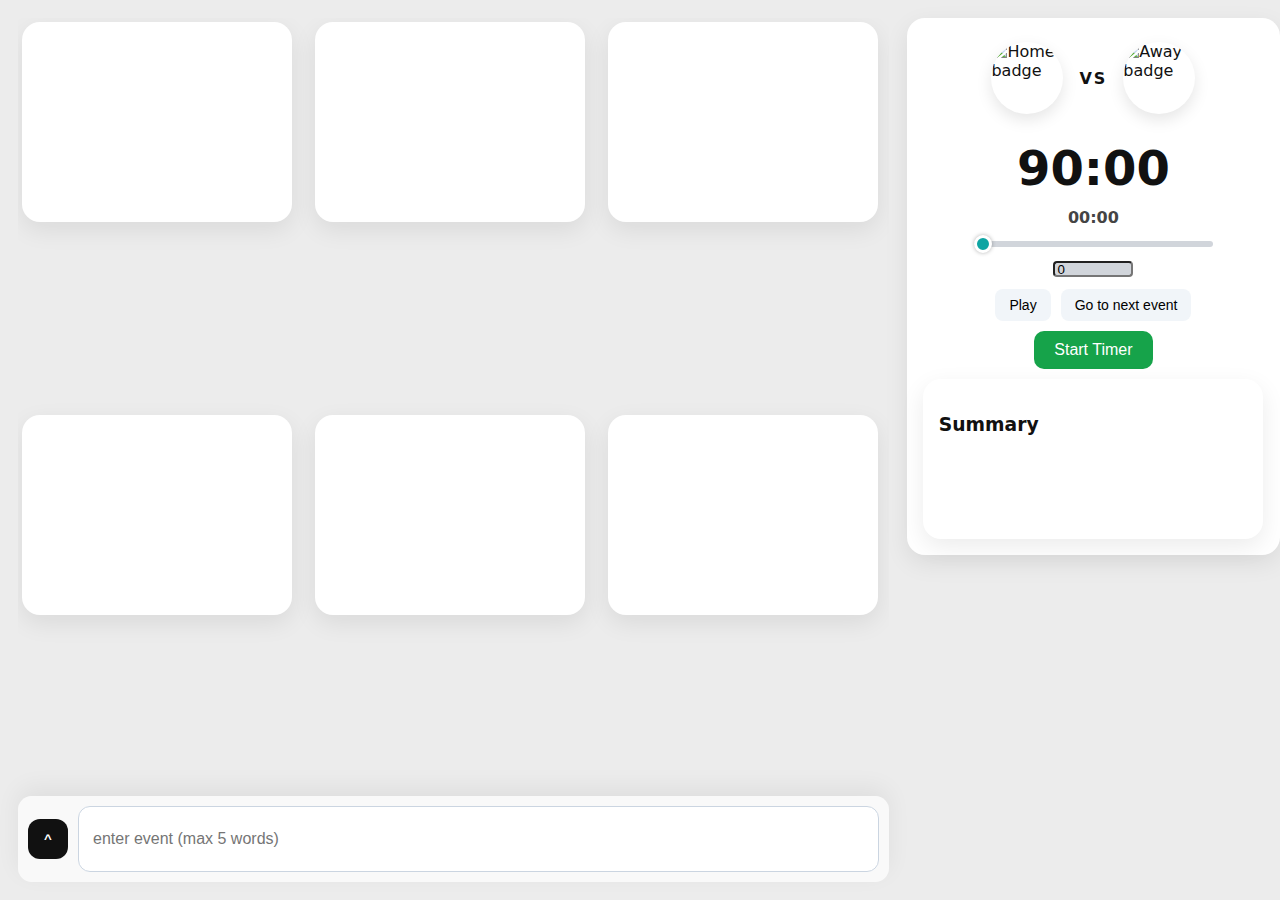
<file: frontend/index.html>
<!DOCTYPE html>
<html lang="en">
<head>
  <meta charset="UTF-8" />
  <meta name="viewport" content="width=device-width, initial-scale=1.0" />
  <title>Pre-Match Report</title>
  <link rel="stylesheet" href="styles/index.css" />
</head>
<body>
  <main class="page">
    <!-- Left 70% -->
    <section class="left">
      <div class="events-panel" id="events-panel">
        <div class="events-header">Recent Events</div>
        <ul id="events-list"></ul>
      </div>

      <div class="left-content">
        <!-- Tiles (single grid, exactly 6 tiles) -->
        <div class="tiles-grid" id="tiles-grid">
          <div class="tile" id="tile-0"><div class="model-label"></div><div class="model-prob"></div></div>
          <div class="tile" id="tile-1"><div class="model-label"></div><div class="model-prob"></div></div>
          <div class="tile" id="tile-2"><div class="model-label"></div><div class="model-prob"></div></div>
          <div class="tile" id="tile-3"><div class="model-label"></div><div class="model-prob"></div></div>
          <div class="tile" id="tile-4"><div class="model-label"></div><div class="model-prob"></div></div>
          <div class="tile" id="tile-5"><div class="model-label"></div><div class="model-prob"></div></div>
        </div>
      </div>

      <div class="left-input" id="left-input">
        <button id="events-toggle" aria-label="Show recent events">^</button>
        <input id="event-input" type="text" maxlength="120" placeholder="enter event (max 5 words)" />
      </div>
    </section>

    <!-- Right 30% -->
    <aside class="right">
      <div class="card card-top">
        <div class="teams-vs">
          <img id="home-badge" alt="Home badge" />
          <span class="vs">VS</span>
          <img id="away-badge" alt="Away badge" />
        </div>

      <!-- Timer row: Vertical layout -->
      <div class="timer-row">

        <!-- BIG TIMER -->
        <div id="timer" class="big-timer">90:00</div>

        <!-- SMALL TIMER LABEL -->
        <div id="slider-time" class="small-time">00:00</div>

        <!-- SLIDER ONLY -->
        <div class="slider-container">
            <input id="time-slider" type="range" min="0" max="5400" value="0" step="1" />
        </div>

        <!-- FIX: Time input placed OUTSIDE the slider container -->
        <input id="time-input" type="number" min="0" max="5400" value="0" step="1" style="width:80px;">

        <!-- BUTTONS -->
        <div class="timer-controls">
            <div class="timer-buttons">
                <button id="play-btn">Play</button>
                <button id="jump-goal">Go to next event</button>
            </div>
            <button id="timer-btn" class="start">Start Timer</button>
        </div>

      </div>
  
      <div class="card card-bottom">
        <h3>Summary</h3>

        <!-- reinforcement results -->
        <div id="title-0" class="summary-line"></div>
        <div id="title-1" class="summary-line"></div>
        <div id="title-2" class="summary-line"></div>
        <div id="title-3" class="summary-line"></div>
        <div id="title-4" class="summary-line"></div>
        <div id="title-5" class="summary-line"></div>
        <div id="title-6" class="summary-line"></div>

        <!-- summary tile -->
        <div id="summary-tile" style="margin-top:12px; font-weight:600;"></div>
      </div>
    </aside>
  </main>

<script src="api.js"></script>
<script src="main.js"></script>
</body>
</html>
</file>
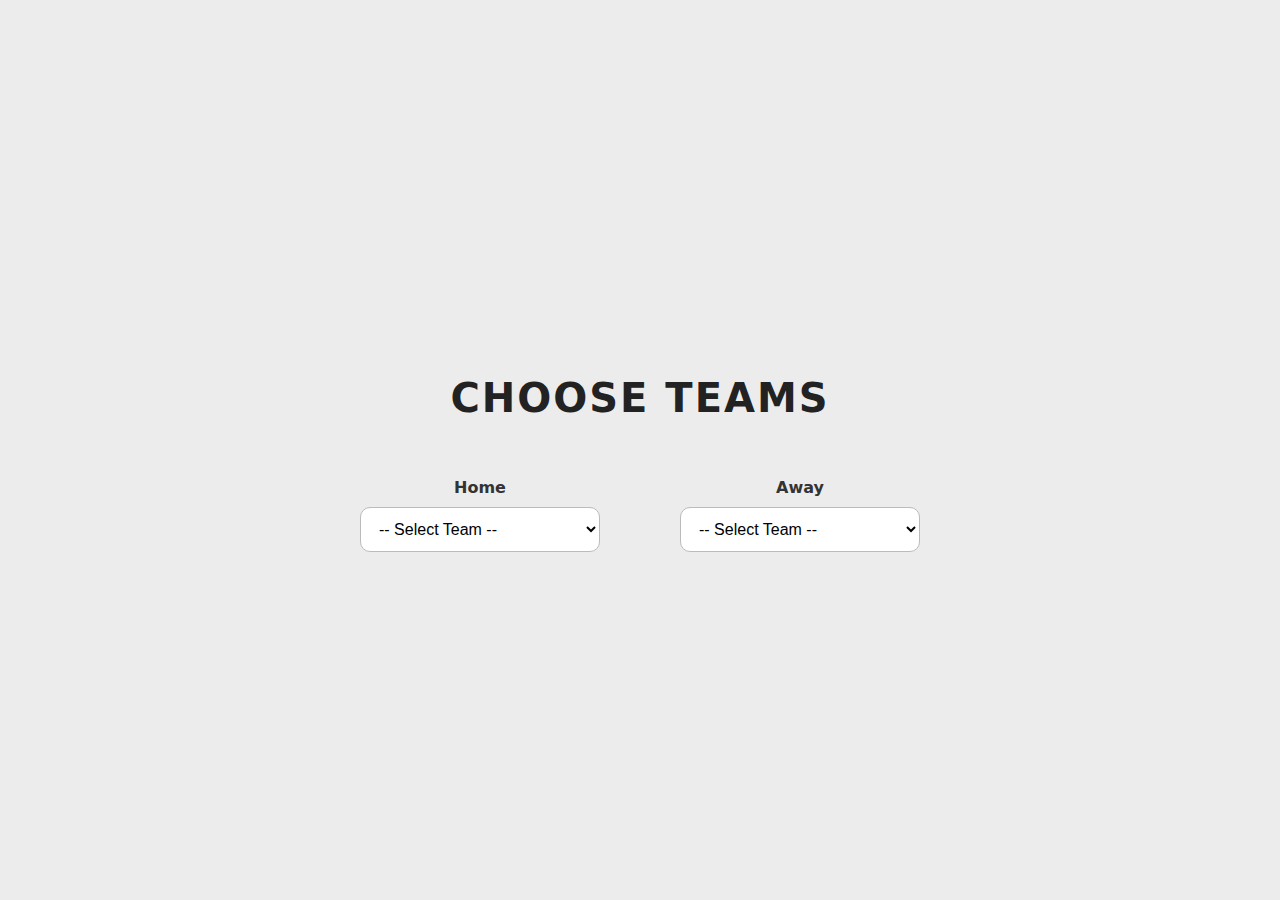
<file: frontend/welcome.html>
<!-- welcome.html -->
<!DOCTYPE html>
<html lang="en">
<head>
  <meta charset="UTF-8" />
  <meta name="viewport" content="width=device-width, initial-scale=1.0" />
  <title>Welcome · Team Selector</title>
  <link rel="stylesheet" href="styles/welcome.css" />
</head>
<body>
  <div class="container">
    <h1>CHOOSE TEAMS</h1>

    <div class="dropdown-row">
      <div class="dropdown-block">
        <label>Home</label>
        <select id="home-select">
          <option value="">-- Select Team --</option>
          <option value="arsenal">Arsenal</option>
          <option value="chelsea">Chelsea</option>
        </select>
        <img id="home-img" class="team-img hidden" alt="Home team badge" />
      </div>

      <div class="dropdown-block">
        <label>Away</label>
        <select id="away-select">
          <option value="">-- Select Team --</option>
          <option value="arsenal">Arsenal</option>
          <option value="chelsea">Chelsea</option>
        </select>
        <img id="away-img" class="team-img hidden" alt="Away team badge" />
      </div>
    </div>

    <button id="generate-btn" class="hidden">Generate Pre-Match Report</button>
  </div>

  <script src="script.js"></script>
</body>
</html>
</file>
<file: frontend/styles/index.css>
/* styles/index.css (for index.html) */
:root{ --bg:#ececec; --card:#ffffff; --ink:#111; --muted:#6b7280; --accent:#111; }
*{ box-sizing:border-box; }
html,body{ height:100%; }
body{ margin:0; background:var(--bg); font-family: Inter, system-ui, -apple-system, Segoe UI, Roboto, Arial, sans-serif; color:var(--ink); }

.page{ display:grid; grid-template-columns: 70% 30%; height:100vh; gap:18px; padding:18px; }
.left{ position:relative; background:transparent; display:flex; flex-direction:column; min-height:0; }
.left-content{ flex:1; min-height:0; overflow:auto; padding:4px; }

.tiles-grid{ display:grid; grid-template-columns: repeat(3, minmax(0,1fr)); gap:14px; }
.tile{ background:var(--card); border-radius:18px; padding:18px; box-shadow: 0 8px 24px rgba(0,0,0,.08); cursor:pointer; transition: transform .15s ease, box-shadow .15s ease; }
.tile:hover{ transform: translateY(-2px); box-shadow:0 14px 30px rgba(0,0,0,.12); }
.tile:active{ transform: scale(.98); }

.left-input{ position:sticky; bottom:0; display:flex; align-items:center; gap:10px; height:10%; min-height:64px; padding:10px; background:rgba(255,255,255,.7); backdrop-filter: blur(8px); border-radius:14px; box-shadow: 0 -8px 24px rgba(0,0,0,.06); }
#events-toggle{ width:40px; height:40px; border-radius:12px; border:none; background:#111; color:#fff; font-weight:800; cursor:pointer; }
#event-input{ flex:1; height:100%; min-height:42px; border:1px solid #cbd5e1; border-radius:12px; padding:12px 14px; font-size:16px; outline:none; }
#event-input.shake{ animation: shake .4s; }
@keyframes shake{ 0%,100%{transform:translateX(0)} 25%{transform:translateX(-4px)} 75%{transform:translateX(4px)} }

.events-panel{ position:absolute; left:0; bottom:calc(10% + 12px); width:60%; max-width:520px; background:var(--card); border-radius:16px; box-shadow:0 16px 40px rgba(0,0,0,.2); overflow:hidden; max-height:0; transition:max-height .25s ease; pointer-events:none; }
.events-panel.open{ max-height:30vh; pointer-events:auto; }
.events-header{ padding:10px 14px; font-weight:700; border-bottom:1px solid #eee; }
#events-list{ list-style:none; margin:0; padding:8px 12px; max-height:30vh; overflow:auto; }
.event-item{ padding:8px 10px; margin:4px 0; background:#f5f7fb; border-radius:10px; user-select:none; }

.floaty{ position:absolute; padding:8px 12px; background:#111; color:#fff; border-radius:999px; opacity:.0; transform: translateY(10px) scale(.98); transition: transform 1.2s ease, opacity 1.2s ease; pointer-events:none; white-space:nowrap; }
.floaty.rise{ opacity:.9; transform: translateY(-40px) scale(1); }

.right{ display:flex; flex-direction:column; gap:18px; min-height:0; }
.card{ background:var(--card); border-radius:18px; box-shadow: 0 8px 24px rgba(0,0,0,.08); padding:16px; display:flex; flex-direction:column; }
.card-top{ flex:0 0 40%; }
.card-bottom{ flex:1 1 60%; overflow:hidden; min-width: 340px; max-width: 340px; min-height: 160px; max-height: 160px;}

.teams-vs{ display:flex; align-items:center; justify-content:center; gap:16px; margin:8px 0 16px; }
.teams-vs img{ width:72px; height:72px; border-radius:50%; object-fit:cover; background:#fff; box-shadow:0 6px 16px rgba(0,0,0,.1); }
.vs{ font-weight:900; letter-spacing:2px; }

.left-content {
  height: 90%;
  display: flex;
  align-items: stretch;
}

.tiles-grid {
  display: grid;
  grid-template-columns: repeat(3, 1fr);
  grid-template-rows: repeat(2, 1fr);
  gap: 16px;
  width: 100%;
  height: 100%;
}

.tile {
  background: var(--card);
  border-radius: 18px;
  padding: 20px;
  box-shadow: 0 8px 24px rgba(0,0,0,.1);
  cursor: pointer;
  display: flex;
  justify-content: center;
  align-items: center;
  transition: transform .25s ease;
  flex-direction: column;
    font-size: small;
}

/* Blur background when popup opens */
.popup-active .page {
  filter: blur(6px);
  pointer-events: none;
}

/* Popup card */
.tile-popup {
  position: fixed;
  top: 50%;
  left: 50%;
  width: 60%;
  min-height: 500px;
  min-width: 500px;
  max-width: 500px;
  background: white;
  border-radius: 18px;
  padding: 24px;
  transform: translate(-50%, -50%) scale(1);
  box-shadow: 0 20px 60px rgba(0,0,0,.25);
  z-index: 9999;
  animation: fadeIn .25s ease;
}

@keyframes fadeIn {
  from { opacity: 0; transform: translate(-50%, -50%) scale(0.92); }
  to   { opacity: 1; transform: translate(-50%, -50%) scale(1); }
}

/* Close button */
.popup-close {
  position: absolute;
  top: 12px;
  right: 14px;
  background: #111;
  color: white;
  border: none;
  padding: 6px 10px;
  border-radius: 8px;
  cursor: pointer;
}

.reinforce{ padding:12px 16px; border:none; border-radius:12px; font-size:16px; cursor:pointer; background:#16a34a; color:#fff;}

/* ===========================================
   FIXED TILE + SUMMARY TILE WITH ELLIPSIS
   =========================================== */

/* shared text rules */
.tile-content {
    display: -webkit-box;
    -webkit-line-clamp: 6;       /* max number of visible lines */
    -webkit-box-orient: vertical;
    overflow: hidden;
    text-overflow: ellipsis;
    line-height: 1.3;
}

/* Prediction tiles */
.tile {
    position: relative;
    transition: box-shadow .2s, transform .2s;
    width: 270px;                /* fixed width */
    height: 200px;               /* fixed height */
    min-width: 270px;
    max-width: 270px;
    min-height: 200px;
    max-height: 200px;

    padding: 18px;
    background: var(--card);
    border-radius: 18px;
    box-shadow: 0 8px 24px rgba(0,0,0,.08);

    display: flex;
    align-items: center;
    justify-content: center;
    text-align: center;
}

/* Summary tile */

.tile.alert { box-shadow: 0 0 0 6px rgba(255,99,71,0.12); transform: translateY(-6px); }
.tile .tile-alert {
  position:absolute; top:10px; right:12px; background:#ff4d4d; color:#fff; padding:6px 8px; border-radius:8px;
  transition: opacity .3s; opacity:0;
}

/* ============================
   CLEAN VERTICAL TIMER LAYOUT
   ============================ */

/* Main timer container */
.timer-row {
    display: flex;
    flex-direction: column;
    align-items: center;
    width: 100%;
    padding: 10px 0;
    gap: 12px;
}

/* Big countdown timer */
.big-timer {
    font-size: 48px;
    font-weight: 800;
    margin: 0;
}

/* Small time (slider time) */
.small-time {
    font-size: 16px;
    font-weight: 700;
    color: #444;
}

/* SLIDER */
.slider-container {
    width: 100%;
    display: flex;
    justify-content: center;
}

#time-slider {
    width: 70%;
    max-width: 260px;
    appearance: none;
    height: 6px;
    background: #d1d5db;
    border-radius: 4px;
    outline: none;
    cursor: pointer;
}

#time-input {
    width: 70%;
    max-width: 260px;
    appearance: none;
    height: 16px;
    background: #d1d5db;
    border-radius: 4px;
    outline: none;
    cursor: pointer;
}

/* Slider thumb – Chrome/Edge */
#time-slider::-webkit-slider-thumb {
    appearance: none;
    width: 18px;
    height: 18px;
    border-radius: 50%;
    background: #0ea5a3;
    border: 3px solid white;
    box-shadow: 0 0 4px rgba(0,0,0,0.3);
}

/* Slider thumb – Firefox */
#time-slider::-moz-range-thumb {
    width: 18px;
    height: 18px;
    border-radius: 50%;
    background: #0ea5a3;
    border: 3px solid white;
}

/* CONTROLS (buttons) */
.timer-controls {
    display: flex;
    flex-direction: column;
    gap: 10px;
    align-items: center;
}

/* Play + Jump buttons row */
.timer-buttons {
    display: flex;
    gap: 10px;
}

/* Button style */
#play-btn, #jump-goal {
    background: #f1f5f9;
    padding: 8px 14px;
    border: none;
    border-radius: 8px;
    font-size: 14px;
    cursor: pointer;
    transition: background 0.2s ease;
}

#play-btn:hover, #jump-goal:hover {
    background: #e2e8f0;
}

/* Start Timer button */
#timer-btn {
    padding: 10px 20px;
    border-radius: 10px;
    background: #16a34a;
    color: white;
    border: none;
    font-size: 16px;
    cursor: pointer;
}

#timer-btn.stop {
    background: #dc2626;
}
</file>
<file: frontend/styles/welcome.css>
body {
  margin: 0;
  background: #ececec;
  font-family: Inter, system-ui, -apple-system, Segoe UI, Roboto, Arial, sans-serif;
}

.container {
  width: 100%;
  height: 100vh;
  display: flex;
  flex-direction: column;
  justify-content: center;
  align-items: center;
  gap: 30px;
}

h1 {
  font-size: 40px;
  letter-spacing: 2px;
  font-weight: 800;
  color: #222;
}

.dropdown-row {
  display: flex;
  flex-direction: row;
  gap: 80px;
}

.dropdown-block {
  display: flex;
  flex-direction: column;
  align-items: center;
  gap: 10px;
}

label { font-weight: 600; color: #333; }

select {
  padding: 12px 14px;
  border-radius: 10px;
  border: 1px solid #bbb;
  background: #fff;
  font-size: 16px;
  min-width: 240px;
  outline: none;
}

select:focus { box-shadow: 0 0 0 4px rgba(0,0,0,0.06); }

.team-img {
  width: 88px;
  height: 88px;
  border-radius: 50%;
  object-fit: cover;
  background: #fff;
  box-shadow: 0 4px 16px rgba(0,0,0,0.1);
}

.hidden { display: none; }

button {
  padding: 14px 22px;
  font-size: 18px;
  border: none;
  border-radius: 12px;
  background: #111;
  color: white;
  cursor: pointer;
  box-shadow: 0 10px 24px rgba(0,0,0,0.15);
}

button:hover { transform: translateY(-1px); }

.popup-overlay {
  position: fixed;
  top: 0;
  left: 0;
  width: 100%;
  height: 100%;
  background: rgba(0, 0, 0, 0.6);
  backdrop-filter: blur(5px);
  display: flex;
  justify-content: center;
  align-items: center;
  z-index: 9999;
}

.popup-box {
  background: white;
  border-radius: 12px;
  padding: 20px;
  width: 80%;
  height: 80%;
  box-shadow: 0 20px 60px rgba(0, 0, 0, 0.3);
  position: relative;
  display: flex;
  flex-direction: column;
}

.popup-close {
  position: absolute;
  top: 10px;
  right: 14px;
  border: none;
  background: #111;
  color: #fff;
  font-size: 18px;
  border-radius: 50%;
  width: 30px;
  height: 30px;
  cursor: pointer;
}

.popup-content{
  min-width: 100%;
  min-height: 100%;
}

.loading-overlay {
  position: fixed;
  top: 0;
  left: 0;
  width: 100vw;
  height: 100vh;
  background: rgba(0, 0, 0, 0.6);
  backdrop-filter: blur(5px);
  display: flex;
  flex-direction: column;
  align-items: center;
  justify-content: center;
  color: #fff;
  font-family: sans-serif;
  font-size: 18px;
  z-index: 9999;
}

.loading-spinner {
  width: 60px;
  height: 60px;
  border: 6px solid #fff;
  border-top-color: transparent;
  border-radius: 50%;
  animation: spin 1s linear infinite;
  margin-bottom: 12px;
}

@keyframes spin {
  to {
    transform: rotate(360deg);
  }
}
</file>
